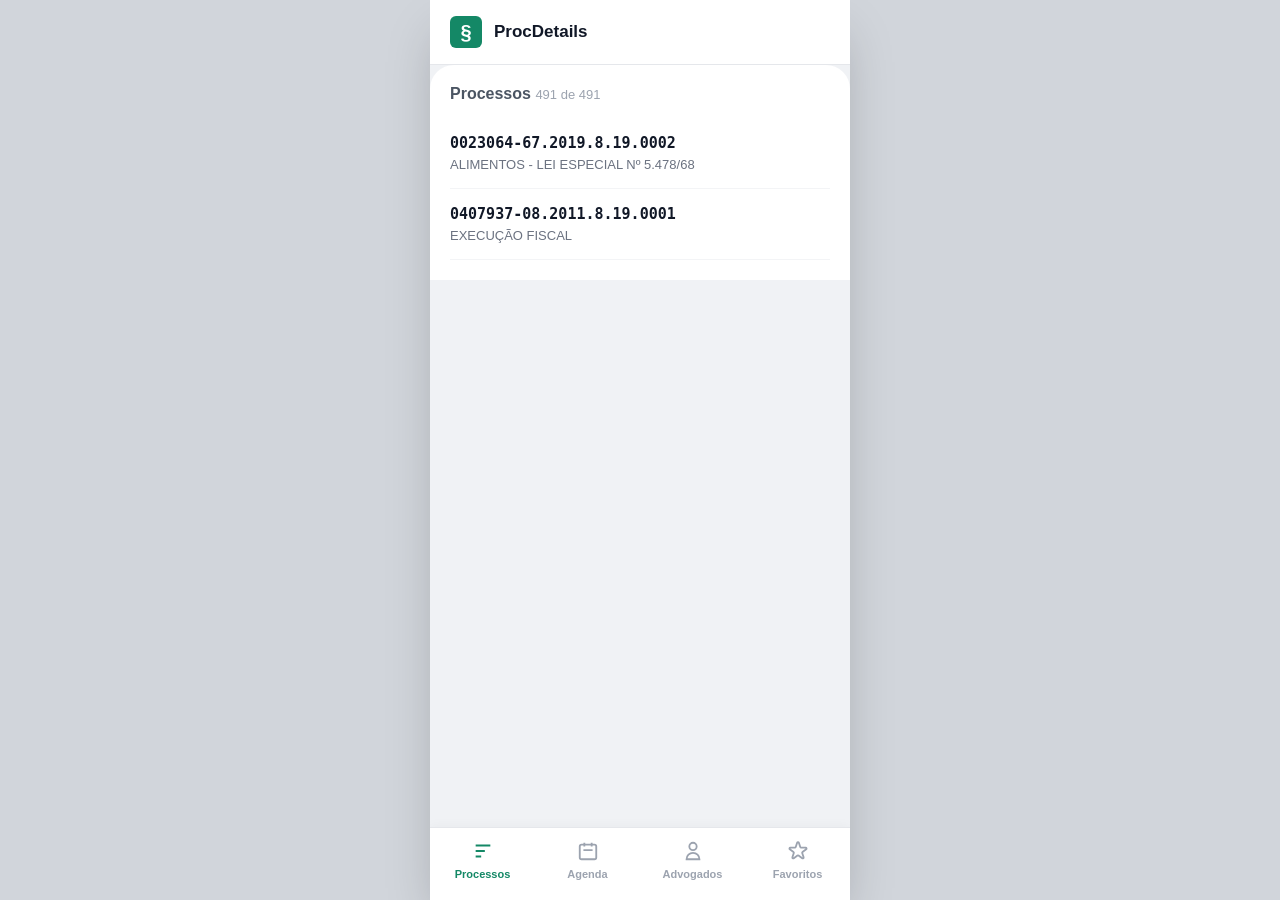
<file: test.html>
<!DOCTYPE html>
<html lang="pt-BR">
<head>
    <meta charset="UTF-8">
    <meta name="viewport" content="width=device-width, initial-scale=1.0">
    <title>ProcDetails - Navegação por Abas</title>
    <style>
        /* --- ESTILOS GERAIS --- */
        * {
            box-sizing: border-box;
            margin: 0;
            padding: 0;
        }

        body {
            font-family: -apple-system, BlinkMacSystemFont, "Segoe UI", Roboto, Helvetica, Arial, sans-serif;
            background-color: #d1d5db; /* Fundo cinza atrás do app */
            display: flex;
            justify-content: center;
            min-height: 100vh;
        }

        /* Container do App (Mobile View) */
        .app-container {
            width: 100%;
            max-width: 420px;
            background-color: #f0f2f5;
            min-height: 100vh;
            position: relative;
            display: flex;
            flex-direction: column;
            box-shadow: 0 25px 50px -12px rgba(0, 0, 0, 0.25);
            overflow: hidden;
        }

        /* Header fixo */
        .app-header {
            display: flex;
            justify-content: space-between;
            align-items: center;
            background-color: #ffffff;
            padding: 16px 20px;
            border-bottom: 1px solid #e5e7eb;
        }

        .header-logo {
            display: flex;
            align-items: center;
            gap: 12px;
        }

        .logo-icon {
            background-color: #148866;
            color: #ffffff;
            border-radius: 6px;
            width: 32px;
            height: 32px;
            display: flex;
            align-items: center;
            justify-content: center;
            font-size: 20px;
            font-weight: bold;
        }

        .header-title {
            document-type: heading;
            font-size: 17px;
            font-weight: 700;
            color: #111827;
        }

        /* --- GERENCIAMENTO DE ABAS (CONTEÚDO) --- */
        .app-content {
            flex: 1;
            overflow-y: auto;
            padding-bottom: 80px; /* Espaço para não cobrir o menu inferior */
        }

        /* Esconde todas as abas por padrão */
        .tab-panel {
            display: none;
        }

        /* Mostra apenas a aba que tiver a classe .active */
        .tab-panel.active {
            display: block;
        }

        /* Estilos internos das telas de exemplo */
        .screen-placeholder {
            padding: 30px 20px;
            text-align: center;
            color: #6b7280;
        }

        .screen-placeholder h2 {
            color: #1f2937;
            margin-bottom: 8px;
        }

        /* Lista de Processos (Exemplo da primeira aba) */
        .process-list {
            background-color: #ffffff;
            border-top-left-radius: 24px;
            border-top-right-radius: 24px;
            padding: 20px;
            min-height: 100%;
        }

        .process-card {
            padding: 16px 0;
            border-bottom: 1px solid #f3f4f6;
        }

        .process-number {
            font-family: monospace;
            font-weight: bold;
            color: #111827;
            font-size: 15px;
        }

        /* --- BARRA DE NAVEGAÇÃO INFERIOR --- */
        .bottom-nav {
            position: absolute;
            bottom: 0;
            left: 0;
            width: 100%;
            background-color: #ffffff;
            border-top: 1px solid #e5e7eb;
            display: flex;
            justify-content: space-around;
            padding: 12px 0 20px 0; /* Padding maior abaixo para simular safe area do iOS/Android */
            box-shadow: 0 -2px 10px rgba(0, 0, 0, 0.03);
            z-index: 10;
        }

        .nav-item {
            background: none;
            border: none;
            display: flex;
            flex-direction: column;
            align-items: center;
            gap: 6px;
            color: #9ca3af; /* Cor inativa */
            cursor: pointer;
            font-size: 11px;
            font-weight: 600;
            width: 25%;
            transition: color 0.2s ease;
            outline: none;
        }

        .nav-item svg {
            width: 22px;
            height: 22px;
            stroke: currentColor;
            fill: none;
            stroke-width: 2;
        }

        /* Estilo do botão quando a aba correspondente está ativa */
        .nav-item.active {
            color: #148866; /* Verde do app */
            font-weight: 700;
        }
    </style>
</head>
<body>

    <div class="app-container">
        
        <header class="app-header">
            <div class="header-logo">
                <div class="logo-icon">&sect;</div>
                <h1 class="header-title">ProcDetails</h1>
            </div>
        </header>

        <main class="app-content">

            <section id="content-processos" class="tab-panel active">
                <div class="process-list">
                    <div style="margin-bottom: 15px; color: #4b5563;">
                        <strong>Processos</strong> <span style="color:#9ca3af; font-size:13px;">491 de 491</span>
                    </div>
                    <div class="process-card">
                        <p class="process-number">0023064-67.2019.8.19.0002</p>
                        <p style="font-size:13px; color:#6b7280; margin-top:5px;">ALIMENTOS - LEI ESPECIAL Nº 5.478/68</p>
                    </div>
                    <div class="process-card">
                        <p class="process-number">0407937-08.2011.8.19.0001</p>
                        <p style="font-size:13px; color:#6b7280; margin-top:5px;">EXECUÇÃO FISCAL</p>
                    </div>
                </div>
            </section>

            <section id="content-agenda" class="tab-panel">
                <div class="screen-placeholder">
                    <h2>Sua Agenda</h2>
                    <p>Nenhum compromisso marcado para hoje.</p>
                </div>
            </section>

            <section id="content-advogados" class="tab-panel">
                <div class="screen-placeholder">
                    <h2>Meus Advogados</h2>
                    <p>Gerencie o cadastro e permissões da sua equipe jurídica.</p>
                </div>
            </section>

            <section id="content-favoritos" class="tab-panel">
                <div class="screen-placeholder">
                    <h2>Processos Favoritos</h2>
                    <p>Marque um processo com uma estrela para acompanhá-lo aqui.</p>
                </div>
            </section>

        </main>

        <nav class="bottom-nav">
            <button class="nav-item active" data-target="content-processos">
                <svg viewBox="0 0 24 24"><path d="M4 6h16M4 12h10M4 18h6"></path></svg>
                <span>Processos</span>
            </button>
            
            <button class="nav-item" data-target="content-agenda">
                <svg viewBox="0 0 24 24"><path d="M8 7V3m8 4V3m-9 8h10M5 21h14a2 2 0 002-2V7a2 2 0 00-2-2H5a2 2 0 00-2 2v12a2 2 0 002 2z"></path></svg>
                <span>Agenda</span>
            </button>
            
            <button class="nav-item" data-target="content-advogados">
                <svg viewBox="0 0 24 24"><path d="M16 7a4 4 0 11-8 0 4 4 0 018 0zM12 14a7 7 0 00-7 7h14a7 7 0 00-7-7z"></path></svg>
                <span>Advogados</span>
            </button>
            
            <button class="nav-item" data-target="content-favoritos">
                <svg viewBox="0 0 24 24"><path d="M11.049 2.927c.3-.921 1.603-.921 1.902 0l1.519 4.674a1 1 0 00.95.69h4.915c.969 0 1.371 1.24.588 1.81l-3.976 2.888a1 1 0 00-.363 1.118l1.518 4.674c.3.922-.755 1.688-1.538 1.118l-3.976-2.888a1 1 0 00-1.176 0l-3.976 2.888c-.783.57-1.838-.197-1.538-1.118l1.518-4.674a1 1 0 00-.363-1.118l-3.976-2.888c-.784-.57-.38-1.81.588-1.81h4.914a1 1 0 00.951-.69l1.519-4.674z"></path></svg>
                <span>Favoritos</span>
            </button>
        </nav>

    </div>

    <script>
        // Seleciona todos os botões da barra inferior e todos os painéis de conteúdo
        const navButtons = document.querySelectorAll('.nav-item');
        const tabPanels = document.querySelectorAll('.tab-panel');

        navButtons.forEach(button => {
            button.addEventListener('click', () => {
                
                // 1. Remove a classe 'active' de todos os botões para desativá-los visualmente
                navButtons.forEach(btn => btn.classList.remove('active'));
                
                // 2. Adiciona a classe 'active' apenas no botão que acabou de ser clicado
                button.classList.add('active');

                // 3. Descobre qual aba abrir através do atributo personalizado 'data-target'
                const targetTabId = button.getAttribute('data-target');

                // 4. Oculta todos os painéis de conteúdo removendo a classe 'active' deles
                tabPanels.forEach(panel => panel.classList.remove('active'));

                // 5. Mostra o painel correto adicionando a classe 'active' no elemento com o ID correspondente
                document.getElementById(targetTabId).classList.add('active');
            });
        });
    </script>
</body>
</html>
</file>
